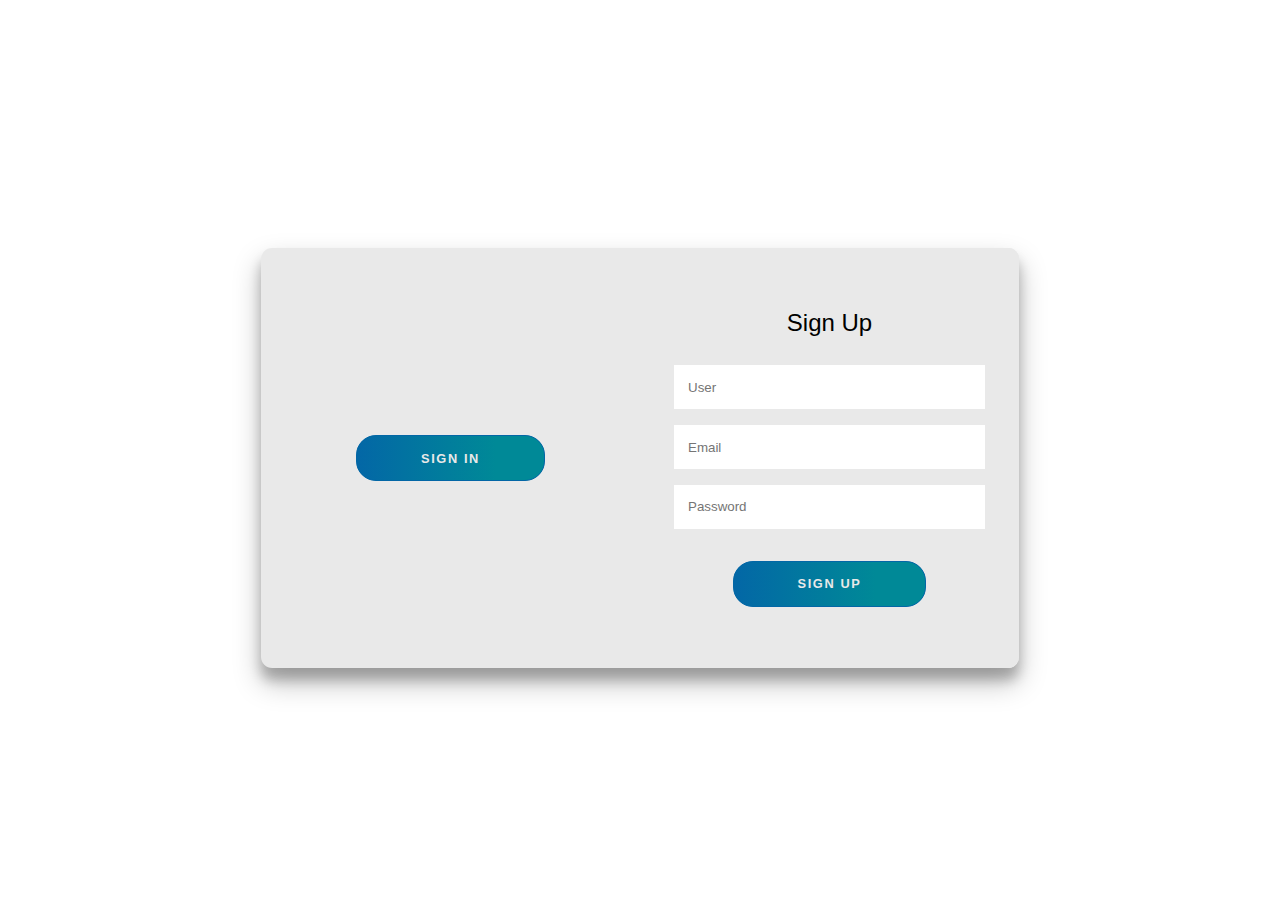
<file: signUp.html>
<!DOCTYPE html>
<html lang="en">
<head>
    <meta charset="UTF-8">
    <meta http-equiv="X-UA-Compatible" content="IE=edge">
    <meta name="viewport" content="width=device-width, initial-scale=1.0">
    <link href="signUp.css" rel="stylesheet" type="text/css" />
    <meta name="viewport" content="width=device-width, initial-scale=1">
    <title>Document</title>
</head>
<body>
    

    <div class="container right-panel-active">
        <!-- Sign Up -->
        <div class="container__form container--signup">
            <form action="#" class="form" id="form1">
                <h2 class="form__title">Sign Up</h2>
                <input type="text" placeholder="User" class="input" />
                <input type="email" placeholder="Email" class="input" />
                <input type="password" placeholder="Password" class="input" />
                <button class="btn">Sign Up</button>
            </form>
        </div>
    
        <!-- Sign In -->
        <div class="container__form container--signin">
            <form action="#" class="form" id="form2">
                <h2 class="form__title">Sign In</h2>
                <input type="email" placeholder="Email" class="input" />
                <input type="password" placeholder="Password" class="input" />
                <a href="#" class="link">Forgot your password?</a>
                <button class="btn">Sign In</button>
            </form>
        </div>
    
        <!-- Overlay -->
        <div class="container__overlay">
            <div class="overlay">
                <div class="overlay__panel overlay--left">
                    <button class="btn" id="signIn">Sign In</button>
                </div>
                <div class="overlay__panel overlay--right">
                    <button class="btn" id="signUp">Sign Up</button>
                </div>
            </div>
        </div>
    </div>


<script>const signInBtn = document.getElementById("signIn");
    const signUpBtn = document.getElementById("signUp");
    const fistForm = document.getElementById("form1");
    const secondForm = document.getElementById("form2");
    const container = document.querySelector(".container");
    
    signInBtn.addEventListener("click", () => {
        container.classList.remove("right-panel-active");
    });
    
    signUpBtn.addEventListener("click", () => {
        container.classList.add("right-panel-active");
    });
    
    fistForm.addEventListener("submit", (e) => e.preventDefault());
    secondForm.addEventListener("submit", (e) => e.preventDefault());
    </script>

   
</body>
</html>
</file>
<file: signUp.css>
:root {
	/* COLORS */
	--white: #e9e9e9;
	--gray: #333;
	--blue: #0367a6;
	--lightblue: #008997;

	/* RADII */
	--button-radius: 0.7rem;

	/* SIZES */
	--max-width: 758px;
	--max-height: 420px;

	font-size: 16px;
	font-family: -apple-system, BlinkMacSystemFont, "Segoe UI", Roboto, Oxygen,
		Ubuntu, Cantarell, "Open Sans", "Helvetica Neue", sans-serif;
}

body {
	align-items: center;
	background-color: var(--white);
	background: url("https://res.cloudinary.com/dci1eujqw/image/upload/v1616769558/Codepen/waldemar-brandt-aThdSdgx0YM-unsplash_cnq4sb.jpg");
	background-attachment: fixed;
	background-position: center;
	background-repeat: no-repeat;
	background-size: cover;
	display: grid;
	height: 100vh;
	place-items: center;
}

.form__title {
	font-weight: 300;
	margin: 0;
	margin-bottom: 1.25rem;
}

.link {
	color: var(--gray);
	font-size: 0.9rem;
	margin: 1.5rem 0;
	text-decoration: none;
}

.container {
	background-color: var(--white);
	border-radius: var(--button-radius);
	box-shadow: 0 0.9rem 1.7rem rgba(0, 0, 0, 0.25),
		0 0.7rem 0.7rem rgba(0, 0, 0, 0.22);
	height: var(--max-height);
	max-width: var(--max-width);
	overflow: hidden;
	position: relative;
	width: 100%;
}

.container__form {
	height: 100%;
	position: absolute;
	top: 0;
	transition: all 0.6s ease-in-out;
}

.container--signin {
	left: 0;
	width: 50%;
	z-index: 2;
}

.container.right-panel-active .container--signin {
	transform: translateX(100%);
}

.container--signup {
	left: 0;
	opacity: 0;
	width: 50%;
	z-index: 1;
}

.container.right-panel-active .container--signup {
	animation: show 0.6s;
	opacity: 1;
	transform: translateX(100%);
	z-index: 5;
}

.container__overlay {
	height: 100%;
	left: 50%;
	overflow: hidden;
	position: absolute;
	top: 0;
	transition: transform 0.6s ease-in-out;
	width: 50%;
	z-index: 100;
}

.container.right-panel-active .container__overlay {
	transform: translateX(-100%);
}

.overlay {
	background-color: var(--lightblue);
	background: url("https://res.cloudinary.com/dci1eujqw/image/upload/v1616769558/Codepen/waldemar-brandt-aThdSdgx0YM-unsplash_cnq4sb.jpg");
	background-attachment: fixed;
	background-position: center;
	background-repeat: no-repeat;
	background-size: cover;
	height: 100%;
	left: -100%;
	position: relative;
	transform: translateX(0);
	transition: transform 0.6s ease-in-out;
	width: 200%;
}

.container.right-panel-active .overlay {
	transform: translateX(50%);
}

.overlay__panel {
	align-items: center;
	display: flex;
	flex-direction: column;
	height: 100%;
	justify-content: center;
	position: absolute;
	text-align: center;
	top: 0;
	transform: translateX(0);
	transition: transform 0.6s ease-in-out;
	width: 50%;
}

.overlay--left {
	transform: translateX(-20%);
}

.container.right-panel-active .overlay--left {
	transform: translateX(0);
}

.overlay--right {
	right: 0;
	transform: translateX(0);
}

.container.right-panel-active .overlay--right {
	transform: translateX(20%);
}

.btn {
	background-color: var(--blue);
	background-image: linear-gradient(90deg, var(--blue) 0%, var(--lightblue) 74%);
	border-radius: 20px;
	border: 1px solid var(--blue);
	color: var(--white);
	cursor: pointer;
	font-size: 0.8rem;
	font-weight: bold;
	letter-spacing: 0.1rem;
	padding: 0.9rem 4rem;
	text-transform: uppercase;
	transition: transform 80ms ease-in;
}

.form > .btn {
	margin-top: 1.5rem;
}

.btn:active {
	transform: scale(0.95);
}

.btn:focus {
	outline: none;
}

.form {
	background-color: var(--white);
	display: flex;
	align-items: center;
	justify-content: center;
	flex-direction: column;
	padding: 0 3rem;
	height: 100%;
	text-align: center;
}

.input {
	background-color: #fff;
	border: none;
	padding: 0.9rem 0.9rem;
	margin: 0.5rem 0;
	width: 100%;
}

@keyframes show {
	0%,
	49.99% {
		opacity: 0;
		z-index: 1;
	}

	50%,
	100% {
		opacity: 1;
		z-index: 5;
	}
}
</file>
